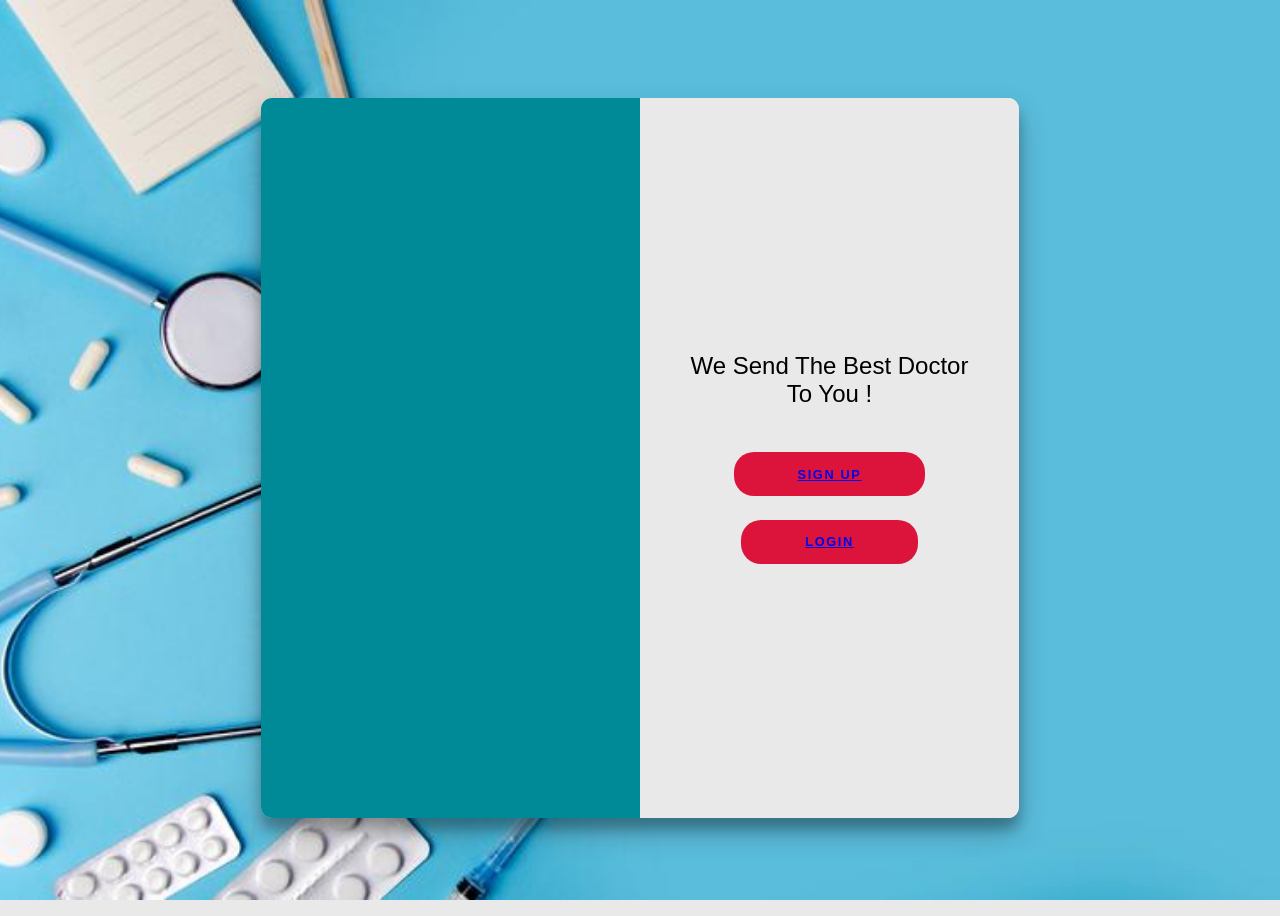
<file: index.html>
<!DOCTYPE html>
<html lang="en">
<head>
    <meta charset="UTF-8">
    <meta http-equiv="X-UA-Compatible" content="IE=edge">
    <meta name="viewport" content="width=, initial-scale=1.0">
    <title>Document</title>
    <link rel="stylesheet" href="index.css">
</head>
<body>
    <div class="container right-panel-active">
        <!-- Sign Up -->
        <div class="container__form container--signup">
            <form action="#" class="form" id="form1">
                <h2 class="form__title">We Send The Best Doctor To You !</h2>
                
                <button class="btn" ><a href="choice.html"> Sign up</a></button>
                <button class="btn" ><a href="login.html"> Login</a></button>


            </form>
        </div>
    
        <!-- Sign In -->
     
    
        <!-- Overlay -->
        <div class="container__overlay">
            <div class="overlay">
               
                </div>
            </div>
        </div>
    </div>
</body>
</html>
</file>
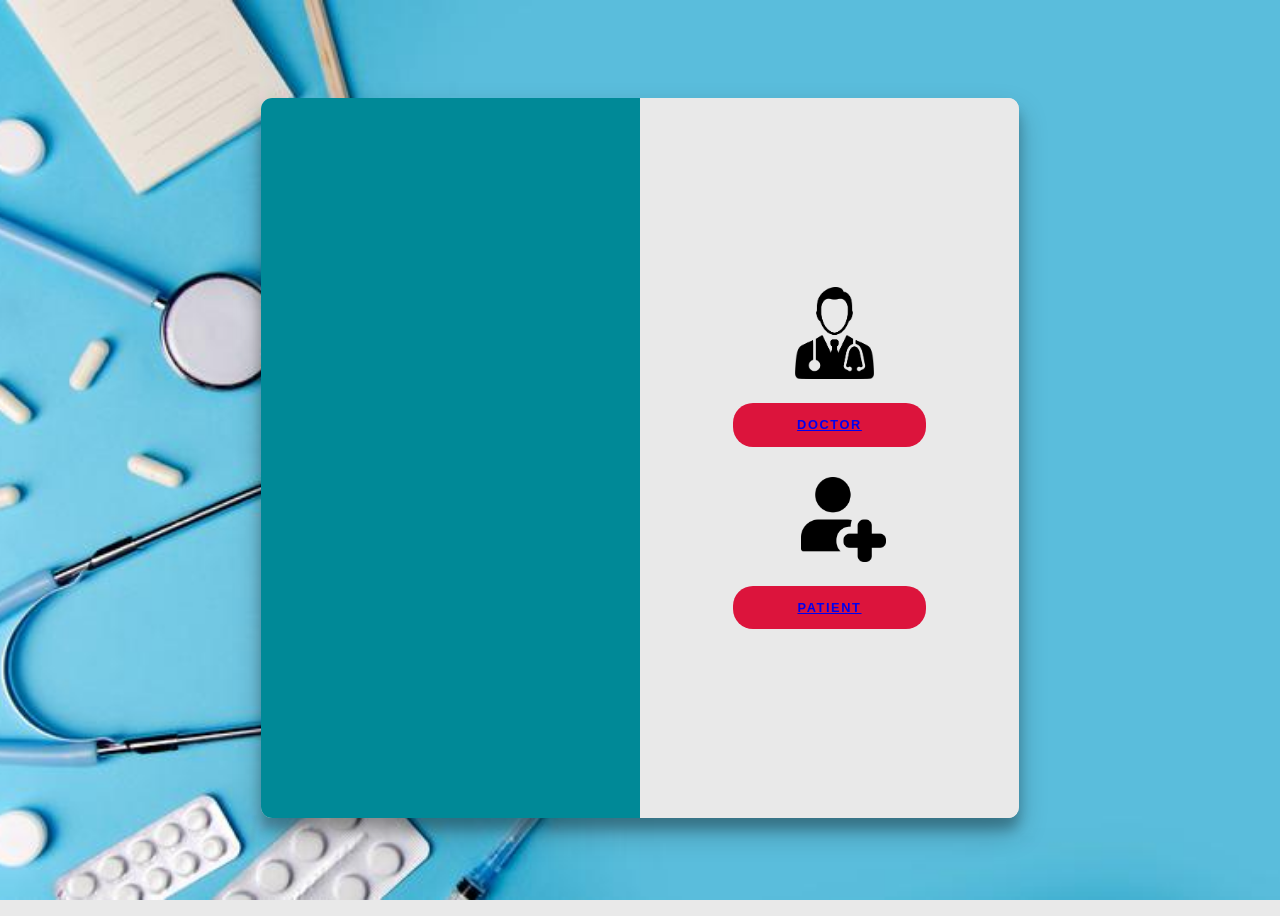
<file: choice.html>
<!DOCTYPE html>
<html lang="en">
<head>
    <meta charset="UTF-8">
    <meta http-equiv="X-UA-Compatible" content="IE=edge">
    <meta name="viewport" content="width=, initial-scale=1.0">
    <title>Document</title>
    <link rel="stylesheet" href="choice.css">
</head>
<body>
    <div class="container right-panel-active">
        <!-- Sign Up -->
        <div class="container__form container--signup">
            <form action="#" class="form" id="form1">
                <img src="/assests/output-onlinepngtools (1).png" alt="" class="img_doctor">
                <button class="btn" ><a href="sign_up.html"> Doctor</a></button>
                <img src="/assests/3358902.png" alt="" class="img_patient">

                <button class="btn" ><a href="sign_up1.html"> Patient</a></button>


            </form>
        </div>
    
        <!-- Sign In -->
     
    
        <!-- Overlay -->
        <div class="container__overlay">
            <div class="overlay">
               
                </div>
            </div>
        </div>
    </div>
</body>
</html>
</file>
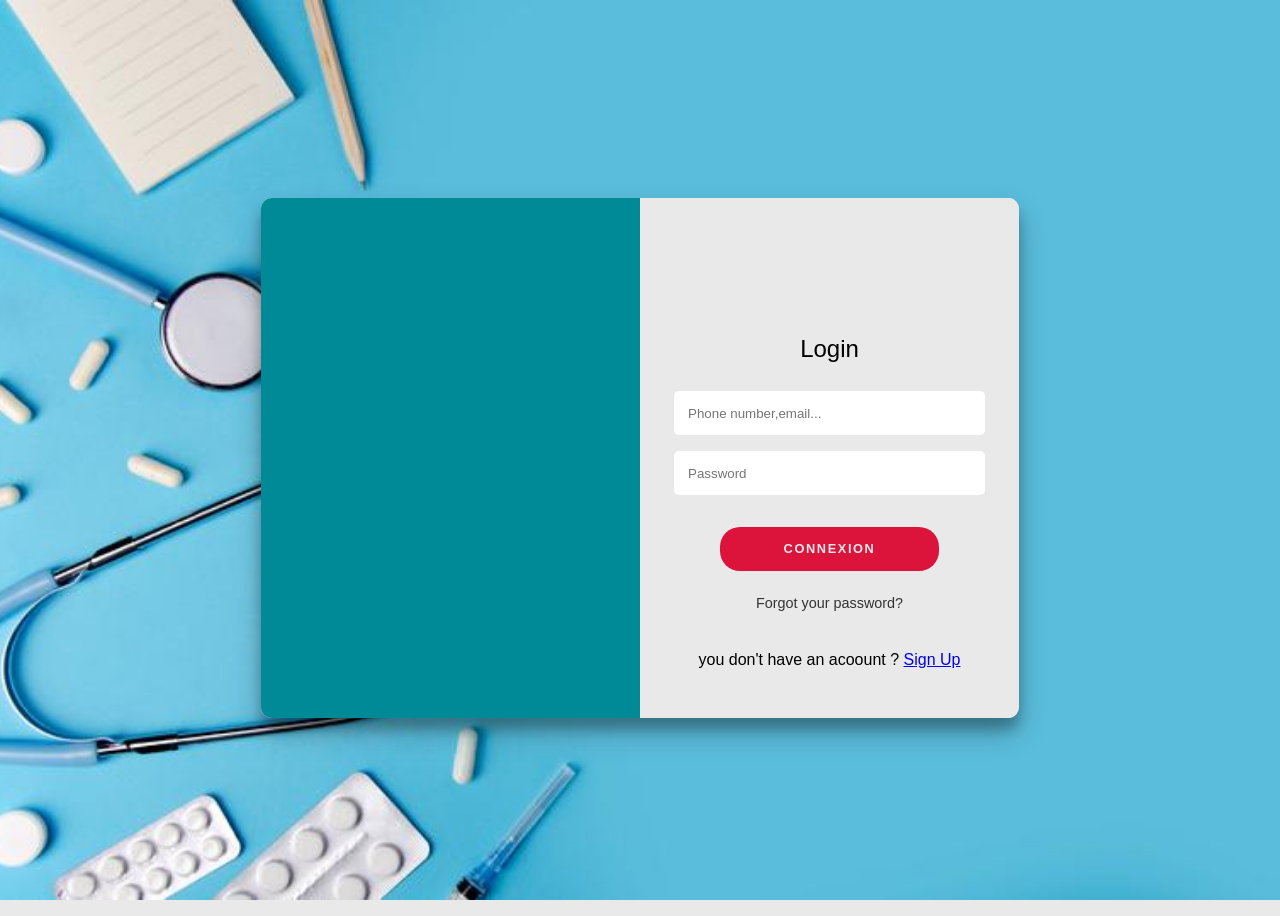
<file: login.html>
<!DOCTYPE html>
<html lang="en">
<head>
    <meta charset="UTF-8">
    <meta http-equiv="X-UA-Compatible" content="IE=edge">
    <meta name="viewport" content="width=, initial-scale=1.0">
    <title>Document</title>
    <link rel="stylesheet" href="login.css">
</head>
<body>
    <div class="container right-panel-active">
        <!-- Sign Up -->
        <div class="container__form container--signup">
            <form action="#" class="form" id="form1">
                <h2 class="form__title">Login</h2>
                <input type="text" placeholder="Phone number,email..." class="input" />
                <input type="email" placeholder="Password" class="input" />
                <button class="btn">Connexion</button>
                <a href="#" class="link">Forgot your password?</a>
                <p>you don't have an acoount ? <a href="sign_up.html">Sign Up</a></p>
            </form>
        </div>
    
        <!-- Sign In -->
     
    
        <!-- Overlay -->
        <div class="container__overlay">
            <div class="overlay">
               
                </div>
            </div>
        </div>
    </div>
</body>
</html>
</file>
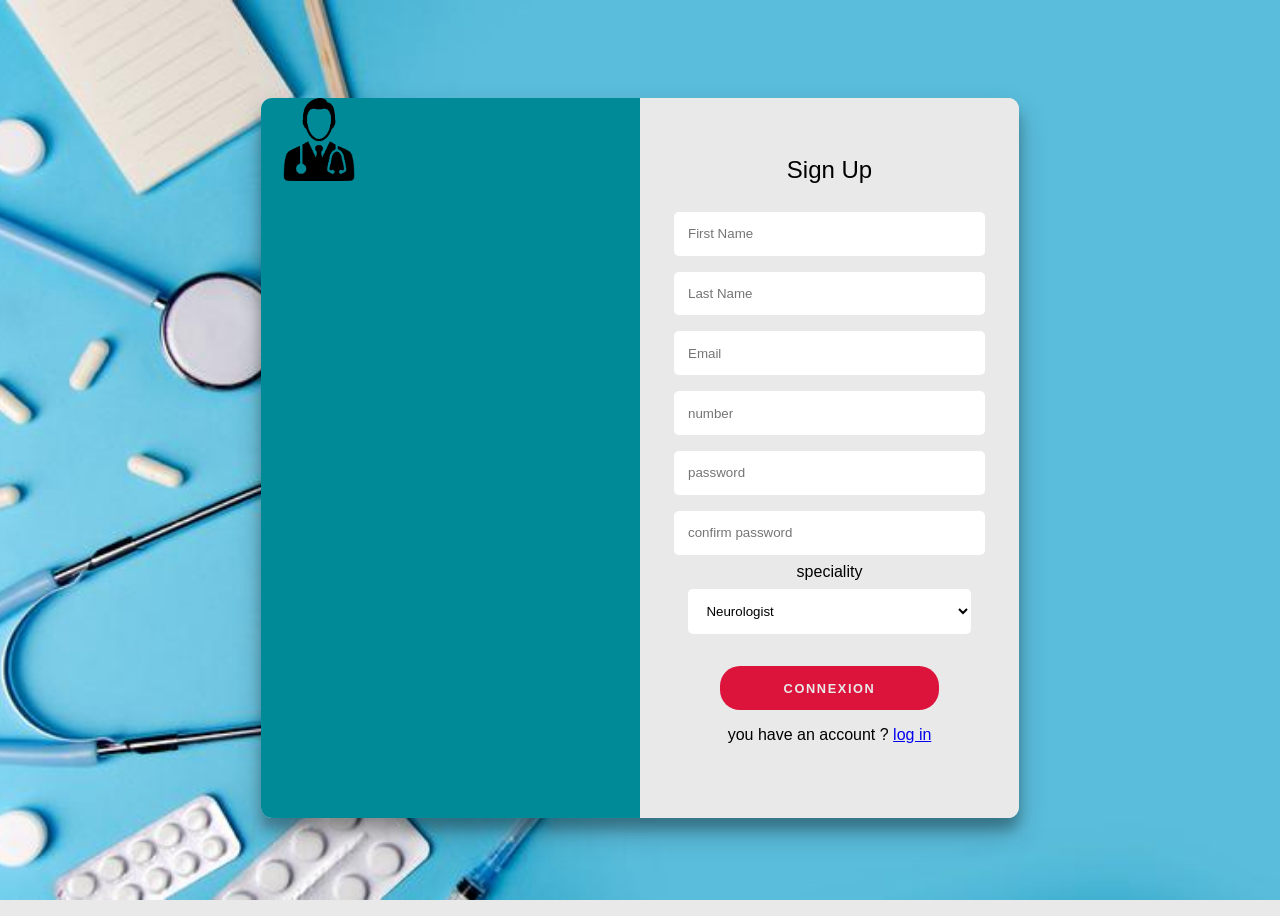
<file: sign_up.html>
<!DOCTYPE html>
<html lang="en">
<head>
    <meta charset="UTF-8">
    <meta http-equiv="X-UA-Compatible" content="IE=edge">
    <meta name="viewport" content="width=, initial-scale=1.0">
    <title>Document</title>
    <link rel="stylesheet" href="sign_up.css">
</head>
<body>
    <div class="container right-panel-active">
        <!-- Sign Up -->
        <div class="container__form container--signup">
            <form action="#" class="form" id="form1">
                <h2 class="form__title">Sign Up</h2>
                <input type="text" placeholder="First Name" class="input" />
                <input type="text" placeholder="Last Name" class="input" />
                <input type="email" class="input" placeholder="Email">
                <input type="number" class="input" placeholder="number">
                <input type="password" class="input" placeholder="password">
                <input type="password" class="input" placeholder="confirm password">
                <label for="">speciality</label>
                <select class="input">
                    <option >Neurologist
                    </option>
                    <option >Pulmonologist</option>
                    <option >Nephrologist</option>
                    <option >Anesthesiologist</option>
                  </select>
                
                <button class="btn">Connexion</button>
                <p>you have an account ? <a href="login.html">log in</a></p>
            </form>
        </div>
    
        <!-- Sign In -->
     
    
        <!-- Overlay -->
        <div class="container__overlay">
            <div class="overlay">
                  <img src="/assests/output-onlinepngtools (1).png" alt="">
            </div>
            </div>
        </div>
    </div>
</body>
</html>
</file>
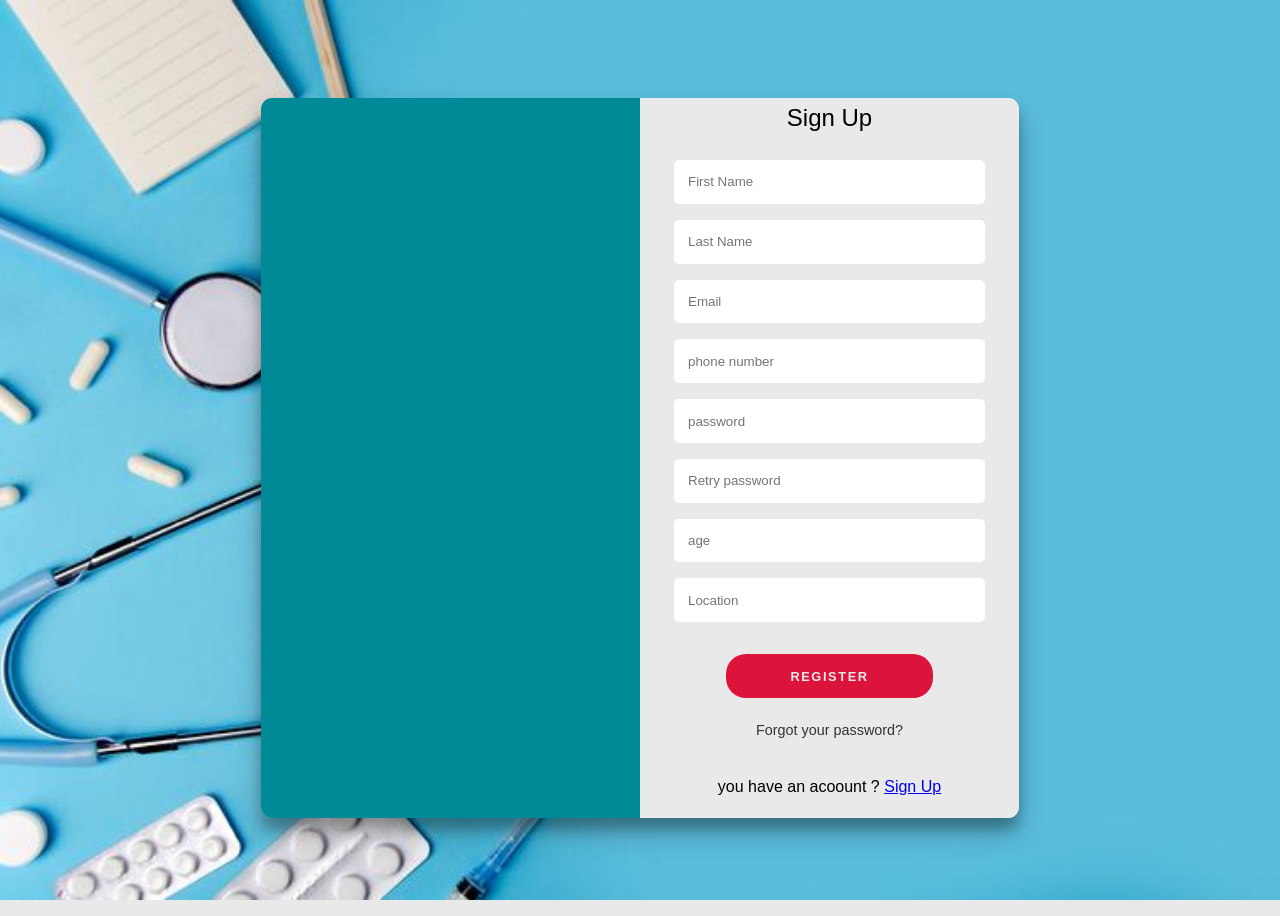
<file: sign_up1.html>
<!DOCTYPE html>
<html lang="en">
<head>
    <meta charset="UTF-8">
    <meta http-equiv="X-UA-Compatible" content="IE=edge">
    <meta name="viewport" content="width=, initial-scale=1.0">
    <title>Document</title>
    <link rel="stylesheet" href="sign_up1.css">
</head>
<body>
    <div class="container right-panel-active">
        <!-- Sign Up -->
        <div class="container__form container--signup">
            <form action="#" class="form" id="form1">
                <h2 class="form__title">Sign Up</h2>
                <input type="text" placeholder="First Name" class="input" />
                <input type="text" placeholder="Last Name" class="input" />
                <input type="email" class="input" placeholder="Email">
                <input type="number" class="input" placeholder="phone number">
                <input type="password" class="input" placeholder="password">
                <input type="password" class="input" placeholder="Retry password">
                <input type="number" class="input" placeholder="age">
                <input type="text" class="input" placeholder="Location">
                <button class="btn">Register</button>
                <a href="#" class="link">Forgot your password?</a>
                <p>you have an acoount ? <a href="login.html">Sign Up</a></p>
            </form>
        </div>
    
        <!-- Sign In -->
     
    
        <!-- Overlay -->

        <div class="container__overlay">
            <div class="overlay">
               
                </div>
            </div>
        </div>
    </div>
</body>
</html>
</file>
<file: index.css>
:root {
	/* COLORS */
	--white: #e9e9e9;
	--gray: #333;
	--blue: #0367a6;
	--lightblue: #008997;

	/* RADII */
	--button-radius: 0.7rem;

	/* SIZES */
	--max-width: 758px;
	--max-height: 720px;

	font-size: 16px;
	font-family: -apple-system, BlinkMacSystemFont, "Segoe UI", Roboto, Oxygen,
		Ubuntu, Cantarell, "Open Sans", "Helvetica Neue", sans-serif;
}

body {
	align-items: center;
	background-color: var(--white);
    background-image: url('./assests/medical-concept-blue-background-doctor-s-desk-instruments-copy-space-133143854.jpg');
	background-attachment: fixed;
	background-position: center;
	background-repeat: no-repeat;
	background-size: cover;
	display: grid;
	height: 100vh;
	place-items: center;
}

.form__title {
	font-weight: 300;
	margin: 0;
	margin-bottom: 1.25rem;
}

.link {
	color: var(--gray);
	font-size: 0.9rem;
	margin: 1.5rem 0;
	text-decoration: none;
}

.container {
	background-color: var(--white);
	border-radius: var(--button-radius);
	box-shadow: 0 0.9rem 1.7rem rgba(0, 0, 0, 0.25),
		0 0.7rem 0.7rem rgba(0, 0, 0, 0.22);
	height: var(--max-height);
	max-width: var(--max-width);
	overflow: hidden;
	position: relative;
	width: 100%;
}

.container__form {
	height: 100%;
	position: absolute;
	top: 0;
	transition: all 0.6s ease-in-out;
}

.container--signin {
	left: 0;
	width: 50%;
	z-index: 2;
}

.container.right-panel-active .container--signin {
	transform: translateX(100%);
}

.container--signup {
	left: 0;
	opacity: 0;
	width: 50%;
	z-index: 1;
}

.container.right-panel-active .container--signup {
	animation: show 0.6s;
	opacity: 1;
	transform: translateX(100%);
	z-index: 5;
}

.container__overlay {
	height: 100%;
	left: 50%;
	overflow: hidden;
	position: absolute;
	top: 0;
	transition: transform 0.6s ease-in-out;
	width: 50%;
	z-index: 100;
}

.container.right-panel-active .container__overlay {
	transform: translateX(-100%);
}

.overlay {
	background-color: var(--lightblue);
	background-attachment: fixed;
	background-position: center;
	background-repeat: no-repeat;
	background-size: cover;
	height: 100%;
	left: -100%;
	position: relative;
	transform: translateX(0);
	transition: transform 0.6s ease-in-out;
	width: 200%;
}

.container.right-panel-active .overlay {
	transform: translateX(50%);
}

.overlay__panel {
	align-items: center;
	display: flex;
	flex-direction: column;
	height: 100%;
	justify-content: center;
	position: absolute;
	text-align: center;
	top: 0;
	transform: translateX(0);
	transition: transform 0.6s ease-in-out;
	width: 50%;
}

.overlay--left {
	transform: translateX(-20%);
}

.container.right-panel-active .overlay--left {
	transform: translateX(0);
}

.overlay--right {
	right: 0;
	transform: translateX(0);
}

.container.right-panel-active .overlay--right {
	transform: translateX(20%);
}

.btn {
	background-color: crimson;
	border-radius: 20px;
	border: none;
	color: var(--white);
	cursor: pointer;
	font-size: 0.8rem;
	font-weight: bold;
	letter-spacing: 0.1rem;
	padding: 0.9rem 4rem;
	text-transform: uppercase;
	transition: transform 80ms ease-in;
}

.form > .btn {
	margin-top: 1.5rem;
}

.btn:active {
	transform: scale(0.95);
}

.btn:focus {
	outline: none;
}

.form {
	background-color: var(--white);
	display: flex;
	align-items: center;
	justify-content: center;
	flex-direction: column;
	padding: 0 3rem;
	height: 100%;
	text-align: center;
}

.input {
	background-color: #fff;
	border: none;
	padding: 0.9rem 0.9rem;
	margin: 0.5rem 0;
	width: 100%;
    border-radius: 5px;
}



img{
    width: 10%;
    margin-left: 20px;
}
</file>
<file: choice.css>
:root {
	/* COLORS */
	--white: #e9e9e9;
	--gray: #333;
	--blue: #0367a6;
	--lightblue: #008997;

	/* RADII */
	--button-radius: 0.7rem;

	/* SIZES */
	--max-width: 758px;
	--max-height: 720px;

	font-size: 16px;
	font-family: -apple-system, BlinkMacSystemFont, "Segoe UI", Roboto, Oxygen,
		Ubuntu, Cantarell, "Open Sans", "Helvetica Neue", sans-serif;
}

body {
	align-items: center;
	background-color: var(--white);
    background-image: url('./assests/medical-concept-blue-background-doctor-s-desk-instruments-copy-space-133143854.jpg');
	background-attachment: fixed;
	background-position: center;
	background-repeat: no-repeat;
	background-size: cover;
	display: grid;
	height: 100vh;
	place-items: center;
}

.form__title {
	font-weight: 300;
	margin: 0;
	margin-bottom: 1.25rem;
}

.link {
	color: var(--gray);
	font-size: 0.9rem;
	margin: 1.5rem 0;
	text-decoration: none;
}

.container {
	background-color: var(--white);
	border-radius: var(--button-radius);
	box-shadow: 0 0.9rem 1.7rem rgba(0, 0, 0, 0.25),
		0 0.7rem 0.7rem rgba(0, 0, 0, 0.22);
	height: var(--max-height);
	max-width: var(--max-width);
	overflow: hidden;
	position: relative;
	width: 100%;
}

.container__form {
	height: 100%;
	position: absolute;
	top: 0;
	transition: all 0.6s ease-in-out;
}

.container--signin {
	left: 0;
	width: 50%;
	z-index: 2;
}

.container.right-panel-active .container--signin {
	transform: translateX(100%);
}

.container--signup {
	left: 0;
	opacity: 0;
	width: 50%;
	z-index: 1;
}

.container.right-panel-active .container--signup {
	animation: show 0.6s;
	opacity: 1;
	transform: translateX(100%);
	z-index: 5;
}

.container__overlay {
	height: 100%;
	left: 50%;
	overflow: hidden;
	position: absolute;
	top: 0;
	transition: transform 0.6s ease-in-out;
	width: 50%;
	z-index: 100;
}

.container.right-panel-active .container__overlay {
	transform: translateX(-100%);
}

.overlay {
	background-color: var(--lightblue);
	background-attachment: fixed;
	background-position: center;
	background-repeat: no-repeat;
	background-size: cover;
	height: 100%;
	left: -100%;
	position: relative;
	transform: translateX(0);
	transition: transform 0.6s ease-in-out;
	width: 200%;
}

.container.right-panel-active .overlay {
	transform: translateX(50%);
}

.overlay__panel {
	align-items: center;
	display: flex;
	flex-direction: column;
	height: 100%;
	justify-content: center;
	position: absolute;
	text-align: center;
	top: 0;
	transform: translateX(0);
	transition: transform 0.6s ease-in-out;
	width: 50%;
}

.overlay--left {
	transform: translateX(-20%);
}

.container.right-panel-active .overlay--left {
	transform: translateX(0);
}

.overlay--right {
	right: 0;
	transform: translateX(0);
}

.container.right-panel-active .overlay--right {
	transform: translateX(20%);
}

.btn {
	background-color: crimson;
	border-radius: 20px;
	border: none;
	color: var(--white);
	cursor: pointer;
	font-size: 0.8rem;
	font-weight: bold;
	letter-spacing: 0.1rem;
	padding: 0.9rem 4rem;
	text-transform: uppercase;
	transition: transform 80ms ease-in;
}

.form > .btn {
	margin-top: 1.5rem;
}

.btn:active {
	transform: scale(0.95);
}

.btn:focus {
	outline: none;
}

.form {
	background-color: var(--white);
	display: flex;
	align-items: center;
	justify-content: center;
	flex-direction: column;
	padding: 0 3rem;
	height: 100%;
	text-align: center;
}

.input {
	background-color: #fff;
	border: none;
	padding: 0.9rem 0.9rem;
	margin: 0.5rem 0;
	width: 100%;
    border-radius: 5px;
}



.img_doctor{
    width: 30%;
    margin-left: 10px;
}

.img_patient{
	width: 30%;
	margin-left: 10%;
	margin-top: 30px;
}
</file>
<file: login.css>
:root {
	/* COLORS */
	--white: #e9e9e9;
	--gray: #333;
	--blue: #0367a6;
	--lightblue: #008997;

	/* RADII */
	--button-radius: 0.7rem;

	/* SIZES */
	--max-width: 758px;
	--max-height: 520px;

	font-size: 16px;
	font-family: -apple-system, BlinkMacSystemFont, "Segoe UI", Roboto, Oxygen,
		Ubuntu, Cantarell, "Open Sans", "Helvetica Neue", sans-serif;
}

body {
	align-items: center;
	background-color: var(--white);
    background-image: url('./assests/medical-concept-blue-background-doctor-s-desk-instruments-copy-space-133143854.jpg');
	background-attachment: fixed;
	background-position: center;
	background-repeat: no-repeat;
	background-size: cover;
	display: grid;
	height: 100vh;
	place-items: center;
}

.form__title {
	font-weight: 300;
	margin: 0;
	margin-bottom: 1.25rem;
}

.link {
	color: var(--gray);
	font-size: 0.9rem;
	margin: 1.5rem 0;
	text-decoration: none;
}

.container {
	background-color: var(--white);
	border-radius: var(--button-radius);
	box-shadow: 0 0.9rem 1.7rem rgba(0, 0, 0, 0.25),
		0 0.7rem 0.7rem rgba(0, 0, 0, 0.22);
	height: var(--max-height);
	max-width: var(--max-width);
	overflow: hidden;
	position: relative;
	width: 100%;
}

.container__form {
	height: 120%;
	position: absolute;
	top: 0;
	transition: all 0.6s ease-in-out;
}

.container--signin {
	left: 0;
	width: 50%;
	z-index: 2;
}

.container.right-panel-active .container--signin {
	transform: translateX(100%);
}

.container--signup {
	left: 0;
	opacity: 0;
	width: 50%;
	z-index: 1;
}

.container.right-panel-active .container--signup {
	animation: show 0.6s;
	opacity: 1;
	transform: translateX(100%);
	z-index: 5;
}

.container__overlay {
	height: 100%;
	left: 50%;
	overflow: hidden;
	position: absolute;
	top: 0;
	transition: transform 0.6s ease-in-out;
	width: 50%;
	z-index: 100;
}

.container.right-panel-active .container__overlay {
	transform: translateX(-100%);
}

.overlay {
	background-color: var(--lightblue);
	background-attachment: fixed;
	background-position: center;
	background-repeat: no-repeat;
	background-size: cover;
	height: 100%;
	left: -100%;
	position: relative;
	transform: translateX(0);
	transition: transform 0.6s ease-in-out;
	width: 200%;
}

.container.right-panel-active .overlay {
	transform: translateX(50%);
}

.overlay__panel {
	align-items: center;
	display: flex;
	flex-direction: column;
	height: 100%;
	justify-content: center;
	position: absolute;
	text-align: center;
	top: 0;
	transform: translateX(0);
	transition: transform 0.6s ease-in-out;
	width: 50%;
}

.overlay--left {
	transform: translateX(-20%);
}

.container.right-panel-active .overlay--left {
	transform: translateX(0);
}

.overlay--right {
	right: 0;
	transform: translateX(0);
}

.container.right-panel-active .overlay--right {
	transform: translateX(20%);
}

.btn {
	background-color: crimson;
	border-radius: 20px;
	border: none;
	color: var(--white);
	cursor: pointer;
	font-size: 0.8rem;
	font-weight: bold;
	letter-spacing: 0.1rem;
	padding: 0.9rem 4rem;
	text-transform: uppercase;
	transition: transform 80ms ease-in;
}

.form > .btn {
	margin-top: 1.5rem;
}

.btn:active {
	transform: scale(0.95);
}

.btn:focus {
	outline: none;
}

.form {
	background-color: var(--white);
	display: flex;
	align-items: center;
	justify-content: center;
	flex-direction: column;
	padding: 0 3rem;
	height: 100%;
	text-align: center;
}

.input {
	background-color: #fff;
	border: none;
	padding: 0.9rem 0.9rem;
	margin: 0.5rem 0;
	width: 100%;
    border-radius: 5px;
}

@keyframes show {
	0%,
	49.99% {
		opacity: 0;
		z-index: 1;
	}

	50%,
	100% {
		opacity: 1;
		z-index: 5;
	}
}
</file>
<file: sign_up.css>
:root {
	/* COLORS */
	--white: #e9e9e9;
	--gray: #333;
	--blue: #0367a6;
	--lightblue: #008997;

	/* RADII */
	--button-radius: 0.7rem;

	/* SIZES */
	--max-width: 758px;
	--max-height: 720px;

	font-size: 16px;
	font-family: -apple-system, BlinkMacSystemFont, "Segoe UI", Roboto, Oxygen,
		Ubuntu, Cantarell, "Open Sans", "Helvetica Neue", sans-serif;
}

body {
	align-items: center;
	background-color: var(--white);
    background-image: url('./assests/medical-concept-blue-background-doctor-s-desk-instruments-copy-space-133143854.jpg');
	background-attachment: fixed;
	background-position: center;
	background-repeat: no-repeat;
	background-size: cover;
	display: grid;
	height: 100vh;
	place-items: center;
}

.form__title {
	font-weight: 300;
	margin: 0;
	margin-bottom: 1.25rem;
}

.link {
	color: var(--gray);
	font-size: 0.9rem;
	margin: 1.5rem 0;
	text-decoration: none;
}

.container {
	background-color: var(--white);
	border-radius: var(--button-radius);
	box-shadow: 0 0.9rem 1.7rem rgba(0, 0, 0, 0.25),
		0 0.7rem 0.7rem rgba(0, 0, 0, 0.22);
	height: var(--max-height);
	max-width: var(--max-width);
	overflow: hidden;
	position: relative;
	width: 100%;
}

.container__form {
	height: 100%;
	position: absolute;
	top: 0;
	transition: all 0.6s ease-in-out;
}

.container--signin {
	left: 0;
	width: 50%;
	z-index: 2;
}

.container.right-panel-active .container--signin {
	transform: translateX(100%);
}

.container--signup {
	left: 0;
	opacity: 0;
	width: 50%;
	z-index: 1;
}

.container.right-panel-active .container--signup {
	animation: show 0.6s;
	opacity: 1;
	transform: translateX(100%);
	z-index: 5;
}

.container__overlay {
	height: 100%;
	left: 50%;
	overflow: hidden;
	position: absolute;
	top: 0;
	transition: transform 0.6s ease-in-out;
	width: 50%;
	z-index: 100;
}

.container.right-panel-active .container__overlay {
	transform: translateX(-100%);
}

.overlay {
	background-color: var(--lightblue);
	background-attachment: fixed;
	background-position: center;
	background-repeat: no-repeat;
	background-size: cover;
	height: 100%;
	left: -100%;
	position: relative;
	transform: translateX(0);
	transition: transform 0.6s ease-in-out;
	width: 200%;
}

.container.right-panel-active .overlay {
	transform: translateX(50%);
}

.overlay__panel {
	align-items: center;
	display: flex;
	flex-direction: column;
	height: 100%;
	justify-content: center;
	position: absolute;
	text-align: center;
	top: 0;
	transform: translateX(0);
	transition: transform 0.6s ease-in-out;
	width: 50%;
}

.overlay--left {
	transform: translateX(-20%);
}

.container.right-panel-active .overlay--left {
	transform: translateX(0);
}

.overlay--right {
	right: 0;
	transform: translateX(0);
}

.container.right-panel-active .overlay--right {
	transform: translateX(20%);
}

.btn {
	background-color: crimson;
	border-radius: 20px;
	border: none;
	color: var(--white);
	cursor: pointer;
	font-size: 0.8rem;
	font-weight: bold;
	letter-spacing: 0.1rem;
	padding: 0.9rem 4rem;
	text-transform: uppercase;
	transition: transform 80ms ease-in;
}

.form > .btn {
	margin-top: 1.5rem;
}

.btn:active {
	transform: scale(0.95);
}

.btn:focus {
	outline: none;
}

.form {
	background-color: var(--white);
	display: flex;
	align-items: center;
	justify-content: center;
	flex-direction: column;
	padding: 0 3rem;
	height: 100%;
	text-align: center;
}

.input {
	background-color: #fff;
	border: none;
	padding: 0.9rem 0.9rem;
	margin: 0.5rem 0;
	width: 100%;
    border-radius: 5px;
}



img{
    width: 10%;
    margin-left: 20px;
}
</file>
<file: sign_up1.css>
:root {
	/* COLORS */
	--white: #e9e9e9;
	--gray: #333;
	--blue: #0367a6;
	--lightblue: #008997;

	/* RADII */
	--button-radius: 0.7rem;

	/* SIZES */
	--max-width: 758px;
	--max-height: 720px;

	font-size: 16px;
	font-family: -apple-system, BlinkMacSystemFont, "Segoe UI", Roboto, Oxygen,
		Ubuntu, Cantarell, "Open Sans", "Helvetica Neue", sans-serif;
}

body {
	align-items: center;
	background-color: var(--white);
    background-image: url('./assests/medical-concept-blue-background-doctor-s-desk-instruments-copy-space-133143854.jpg');
	background-attachment: fixed;
	background-position: center;
	background-repeat: no-repeat;
	background-size: cover;
	display: grid;
	height: 100vh;
	place-items: center;
}

.form__title {
	font-weight: 300;
	margin: 0;
	margin-bottom: 1.25rem;
}

.link {
	color: var(--gray);
	font-size: 0.9rem;
	margin: 1.5rem 0;
	text-decoration: none;
}

.container {
	background-color: var(--white);
	border-radius: var(--button-radius);
	box-shadow: 0 0.9rem 1.7rem rgba(0, 0, 0, 0.25),
		0 0.7rem 0.7rem rgba(0, 0, 0, 0.22);
	height: var(--max-height);
	max-width: var(--max-width);
	overflow: hidden;
	position: relative;
	width: 100%;
}

.container__form {
	height: 100%;
	position: absolute;
	top: 0;
	transition: all 0.6s ease-in-out;
}

.container--signin {
	left: 0;
	width: 50%;
	z-index: 2;
}

.container.right-panel-active .container--signin {
	transform: translateX(100%);
}

.container--signup {
	left: 0;
	opacity: 0;
	width: 50%;
	z-index: 1;
}

.container.right-panel-active .container--signup {
	animation: show 0.6s;
	opacity: 1;
	transform: translateX(100%);
	z-index: 5;
}

.container__overlay {
	height: 100%;
	left: 50%;
	overflow: hidden;
	position: absolute;
	top: 0;
	transition: transform 0.6s ease-in-out;
	width: 50%;
	z-index: 100;
}

.container.right-panel-active .container__overlay {
	transform: translateX(-100%);
}

.overlay {
	background-color: var(--lightblue);
	background-attachment: fixed;
	background-position: center;
	background-repeat: no-repeat;
	background-size: cover;
	height: 100%;
	left: -100%;
	position: relative;
	transform: translateX(0);
	transition: transform 0.6s ease-in-out;
	width: 200%;
}

.container.right-panel-active .overlay {
	transform: translateX(50%);
}

.overlay__panel {
	align-items: center;
	display: flex;
	flex-direction: column;
	height: 100%;
	justify-content: center;
	position: absolute;
	text-align: center;
	top: 0;
	transform: translateX(0);
	transition: transform 0.6s ease-in-out;
	width: 50%;
}

.overlay--left {
	transform: translateX(-20%);
}

.container.right-panel-active .overlay--left {
	transform: translateX(0);
}

.overlay--right {
	right: 0;
	transform: translateX(0);
}

.container.right-panel-active .overlay--right {
	transform: translateX(20%);
}

.btn {
	background-color: crimson;
	border-radius: 20px;
	border: none;
	color: var(--white);
	cursor: pointer;
	font-size: 0.8rem;
	font-weight: bold;
	letter-spacing: 0.1rem;
	padding: 0.9rem 4rem;
	text-transform: uppercase;
	transition: transform 80ms ease-in;
}

.form > .btn {
	margin-top: 1.5rem;
}

.btn:active {
	transform: scale(0.95);
}

.btn:focus {
	outline: none;
}

.form {
	background-color: var(--white);
	display: flex;
	align-items: center;
	justify-content: center;
	flex-direction: column;
	padding: 0 3rem;
	height: 100%;
	text-align: center;
}

.input {
	background-color: #fff;
	border: none;
	padding: 0.9rem 0.9rem;
	margin: 0.5rem 0;
	width: 100%;
    border-radius: 5px;
}



img{
    width: 10%;
    margin-left: 20px;
}
</file>
